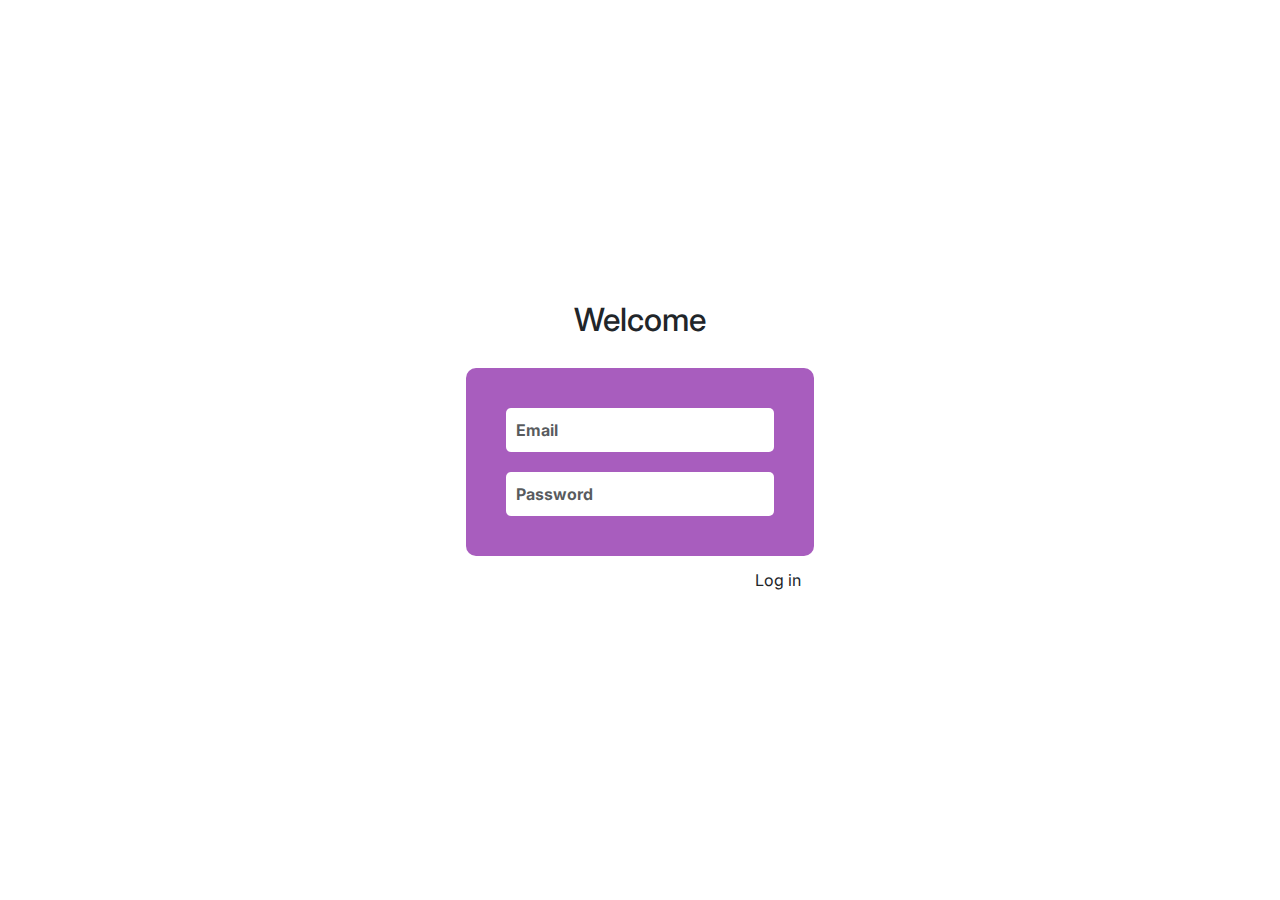
<file: index.html>
<!DOCTYPE html>
<html lang="en">
<head>
    <meta charset="UTF-8">
    <meta name="viewport" content="width=device-width, initial-scale=1.0">
    <title>Login</title>
    <link rel="stylesheet" href="index.css">
    <link href="https://cdn.jsdelivr.net/npm/bootstrap@5.0.2/dist/css/bootstrap.min.css" rel="stylesheet" >
</head>
<body>
    <main class="main-login">
        <section class="login">
            <article class="login-article">
                <div class="login-title">
                    <h2>Welcome</h2>
                </div>

                <div class="login-content">
                    <div class="main-inputs">
                        <input type="email" id="email" class="form-control" placeholder="Email">
                        <input type="password" id="password" class="form-control" placeholder="Password">
                    </div>
                </div>
                <button class="btn" onclick="IniciarSesion()">Log in</button>
            </article>
        </section>
    </main>
</body>
<script>
    persons = [
        {
            name:"Juan",
            email: "juan@gmail.com",
            password: "password"
        },
        {
            name:"Sara",
            email: "sara@gmail.com",
            password:"password"
        }
    ]

    function IniciarSesion(){
        let email=document.getElementById('email');
        let password=document.getElementById('password');
        if(email.value != ""){
            email.classList.add("is-valid");
            email.classList.remove("is-invalid");
        }else{
            email.classList.add("is-invalid");
            email.classList.remove("is-valid");            
        }

        persons.forEach(function(person){
            if(email.value == person.email && password.value==person.password){
                sessionStorage.setItem('name',person.name);
                location.href="./home.html";
            }
        });
    }
</script>
</html>
</file>
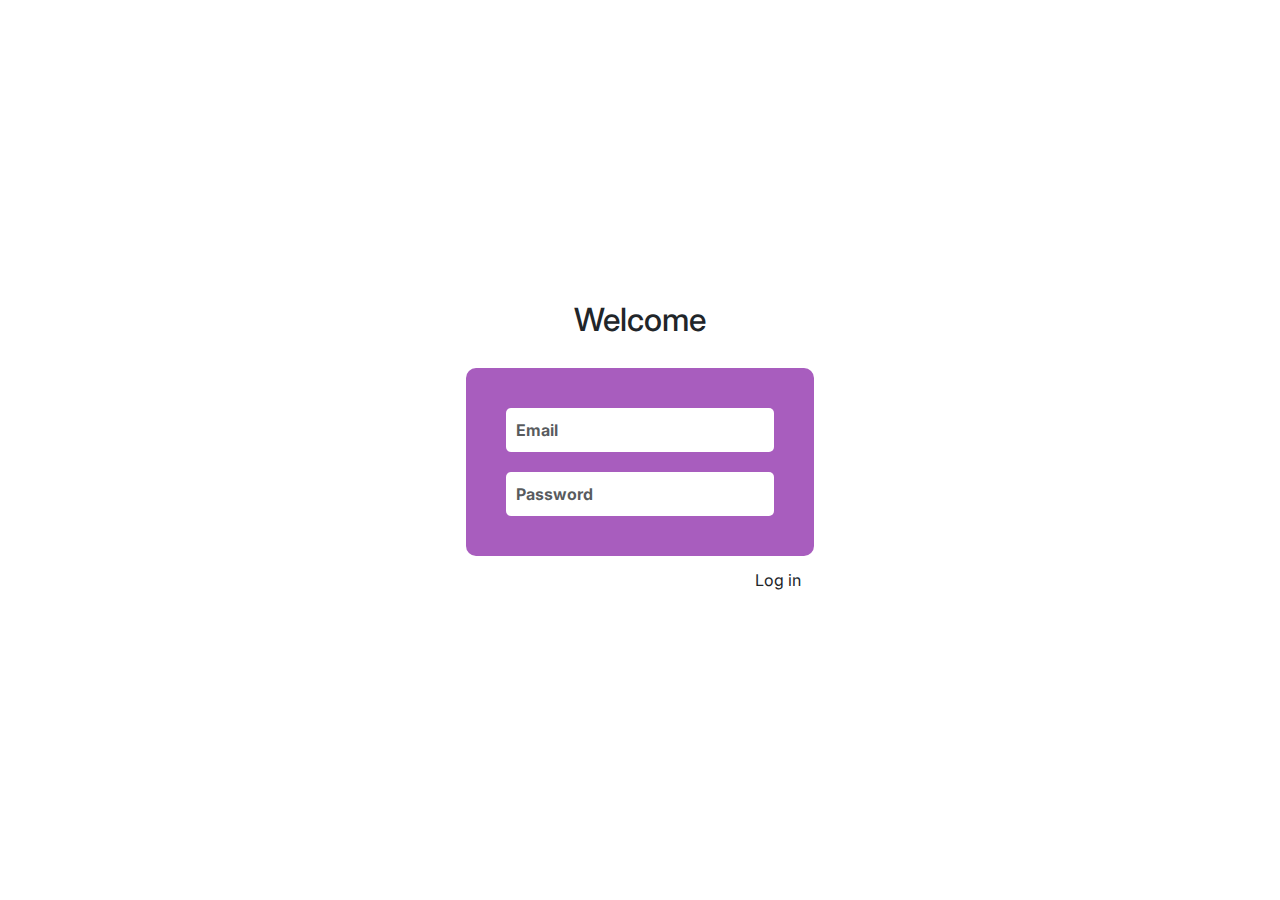
<file: home.html>
<!DOCTYPE html>
<html lang="en">
<head>
    <meta charset="UTF-8">
    <meta name="viewport" content="width=device-width, initial-scale=1.0">
    <title>Welcome</title>
    <link href="https://cdn.jsdelivr.net/npm/bootstrap@5.0.2/dist/css/bootstrap.min.css" rel="stylesheet" >
</head>
<body>
   <div class="container">
        <div class="row">
            <div class="col-md-6 offset-md-3">
                <h1>Welcome <span id="name"></span></h1>
                <button class="btn btn-primary w-100">Log out</button>
            </div>
        </div>
   </div> 
   <script>
        let name=sessionStorage.getItem('name');
        if(!name){
            location.href="./index.html";
        }
        document.getElementById('name').innerText=name;
   </script>
</body>
</html>
</file>
<file: index.css>
@import url('https://fonts.googleapis.com/css2?family=Inter:wght@400;700&display=swap');
@import url('https://fonts.googleapis.com/css2?family=Fredoka&display=swap');
* {
    box-sizing: border-box;
    padding: 0px;
    margin: 0px;
    font-family: 'Inter', sans-serif;
}

a {
    text-decoration: none;
    color: #000;
}

/*-----MAIN-----*/
.main-login {
    display: flex;
    justify-content: space-around;
    align-items: center;
    height: 100vh;
}

.main-inputs {
    display: flex;
    flex-direction: column;
    gap: 20px;
}

.main-inputs input {
    font-weight: bold;
    padding: 10px;
    border-radius: 5px;
    border: none;
}



/* ------------------- LOGIN ------------------- */

.login {
    display: flex;
    flex-direction: column;
    align-items: center;
    justify-content: space-between;
    gap: 50px;
}

.login-article {
    display: flex;
    flex-direction: column;
    align-items: center;
}

.login-content {
    background-color: #a85dbe;
    padding: 40px;
    border-radius: 10px;
    margin-top: 20px;
    margin-bottom: 5px;
}

.btn {
    display: flex;
    background-color: #abb7c0;
    padding: 7px 20px;
    border-radius: 50px;
    cursor: pointer;
    margin-left: auto;
    color: #000;
    font-weight: bold;
}

.btn:hover {
    background-color: #a85dbe;
}
</file>
